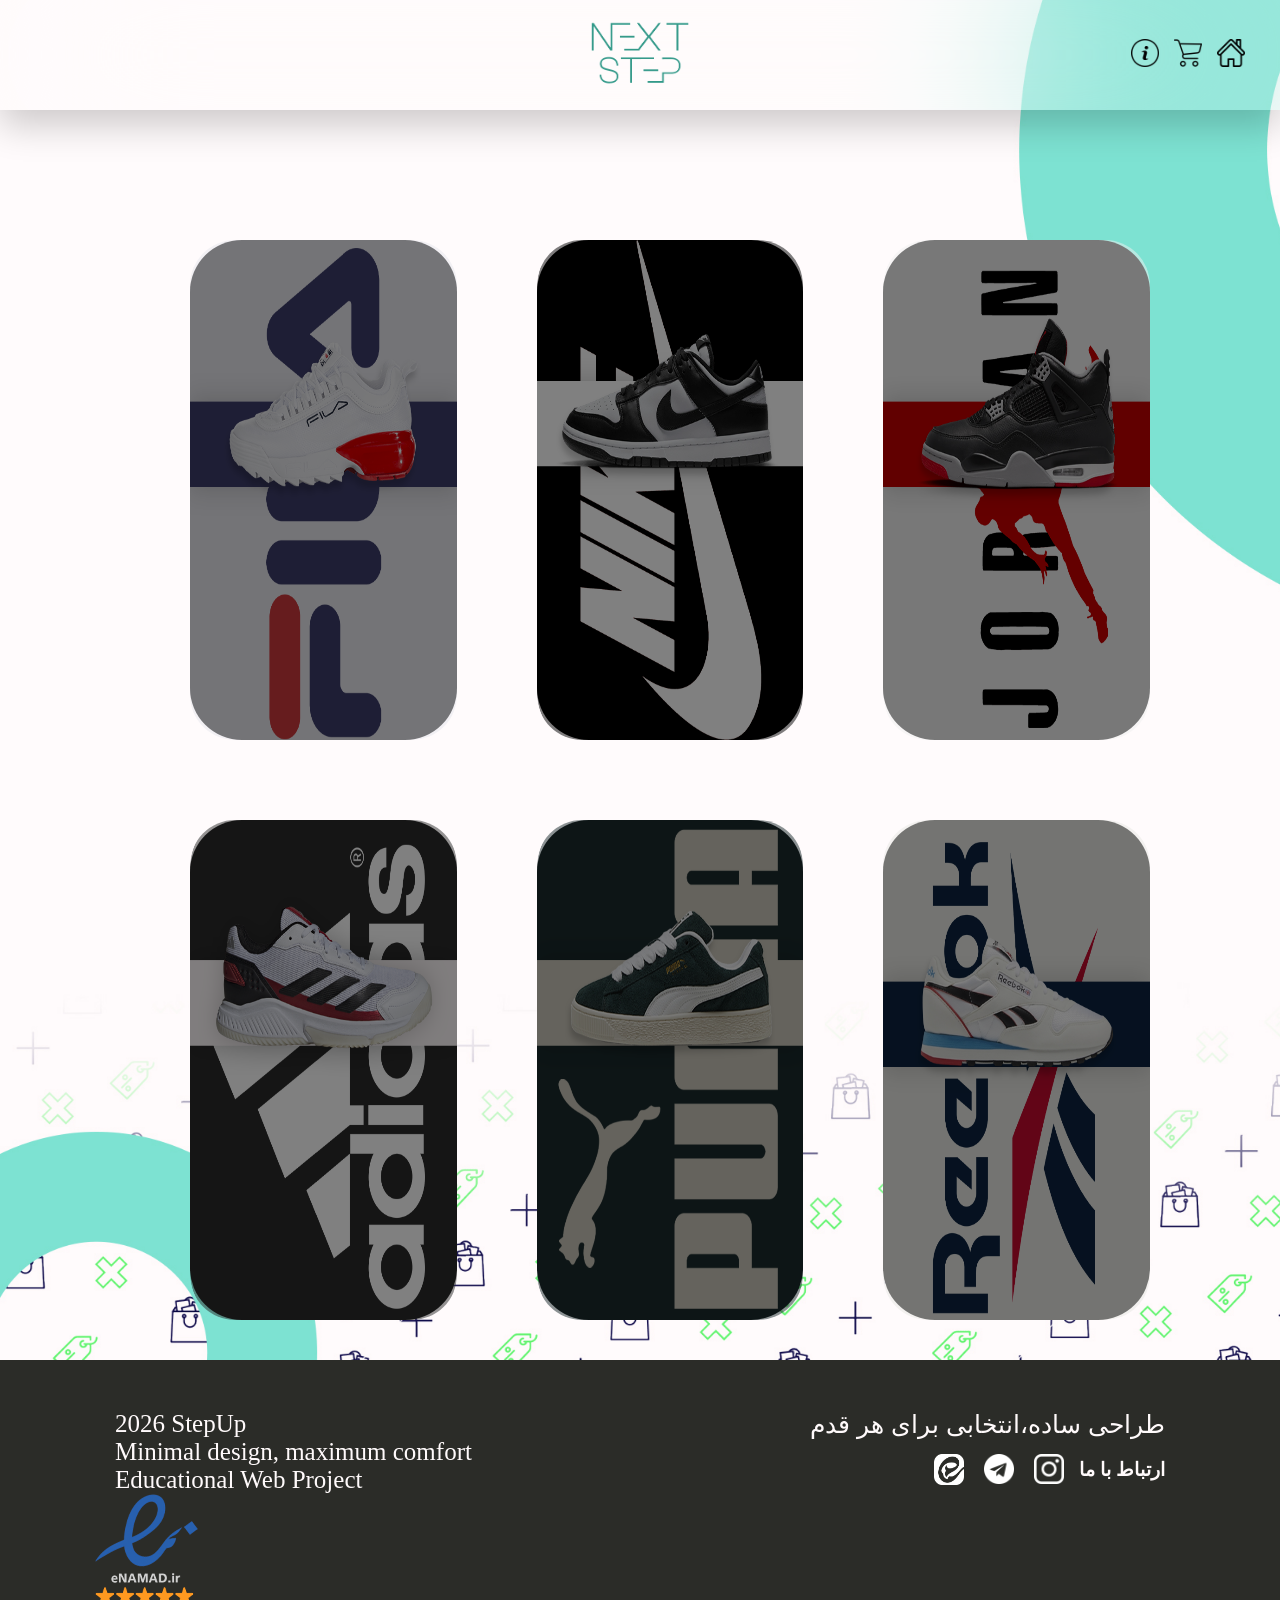
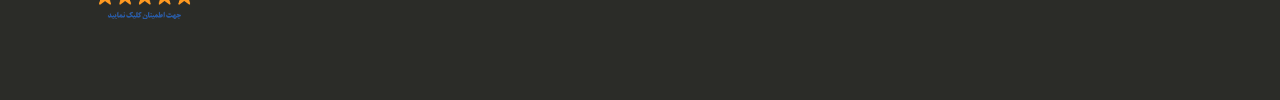
<file: index.html>
<!DOCTYPE html>
<html lang="en">

<head>
    <meta charset="UTF-8">
    <meta name="viewport" content="width=device-width, initial-scale=1.0">
    <link rel="stylesheet" href="Assets/page1.css">
    <title>page1</title>
</head>

<body>

    <div class="main">
        <div class="header">
            <div class="cantainer">
                <div class="logo"><img src="Img/logo.png" alt="logo"></div>
                <div class="right-icons">
                    <a href="page3.html"><img src="Img/info.png" alt=""></a>
                   <a href="page2.html"><img src="Img/shopping-cart.png" alt=""></a> 
                   <a href="index.html"> <img src="Img/home.png" alt=""></a>
                </div>
            </div>
        </div>
        <br><br><br><br><br>
        <div class="most-sales">
            <div class="cantainer">
                <div class="most-sales-item">
                    <div class="new-post-card">
                        <div class="new-post-pic">
                            <a href="page2 - jordan.html">
                                <img src="Img/Group 5.png" alt="">
                            </a>
                        </div>
                    </div>
                </div>
            </div>
        </div>
        <div class="most-sales">
            <div class="cantainer">
                <div class="most-sales-item">
                    <div class="new-post-card">
                        <div class="new-post-pic">
                            <a href="page2-nike.html">
                                <img src="Img/nike.png" alt="">
                            </a>
                        </div>
                    </div>
                </div>
            </div>
        </div>
        <div class="most-sales">
            <div class="cantainer">
                <div class="most-sales-item">
                    <div class="new-post-card">
                        <div class="new-post-pic">
                            <a href="page2 - fila.html">
                                <img src="Img/fila.png" alt="">
                            </a>
                        </div>
                    </div>
                </div>
            </div>
        </div>
        <div class="most-sales">
            <div class="cantainer">
                <div class="most-sales-item">
                    <div class="new-post-card">
                        <div class="new-post-pic">
                            <a href="page2 - reebook.html">
                                <img src="Img/reebok.png" alt="">
                            </a>
                        </div>
                    </div>
                </div>
            </div>
        </div>
        <div class="most-sales">
            <div class="cantainer">
                <div class="most-sales-item">
                    <div class="new-post-card">
                        <div class="new-post-pic">
                            <a href="page2 - puma.html">
                                <img src="Img/puma.png" alt="">
                            </a>
                        </div>
                    </div>
                </div>
            </div>
        </div>
        <div class="most-sales">
            <div class="cantainer">
                <div class="most-sales-item">
                    <div class="new-post-card">
                        <div class="new-post-pic">
                            <a href="page2 - addidas.html">
                                <img src="Img/adidas.png" alt="">
                            </a>
                        </div>
                    </div>
                </div>
            </div>
        </div>

        <div class="clearfix"></div>

        <div class="footer">
            <div class="cantainer">
                <div class="right">
                    <p class="right-p">
                        طراحی ساده،انتخابی برای هر قدم
                    </p>
                    <h3>ارتباط با ما</h3>
                    <a href="#">
                        <img src="Img/instagram.png" alt="">
                        <img src="Img/telegram.png" alt="">
                        <img src="Img/eitaa-icon-white.png" alt="">
                    </a>
                </div>
                <div class="left">
                    <p>
                        2026 StepUp<br>
                        Minimal design, maximum comfort<br>
                        Educational Web Project<br>
                    </p>
                    <img src="Img/e-namad.png" alt="e-namad">
                </div>
            </div>
        </div>
        <div class="clearfix"></div>

</body>

</html>
</file>
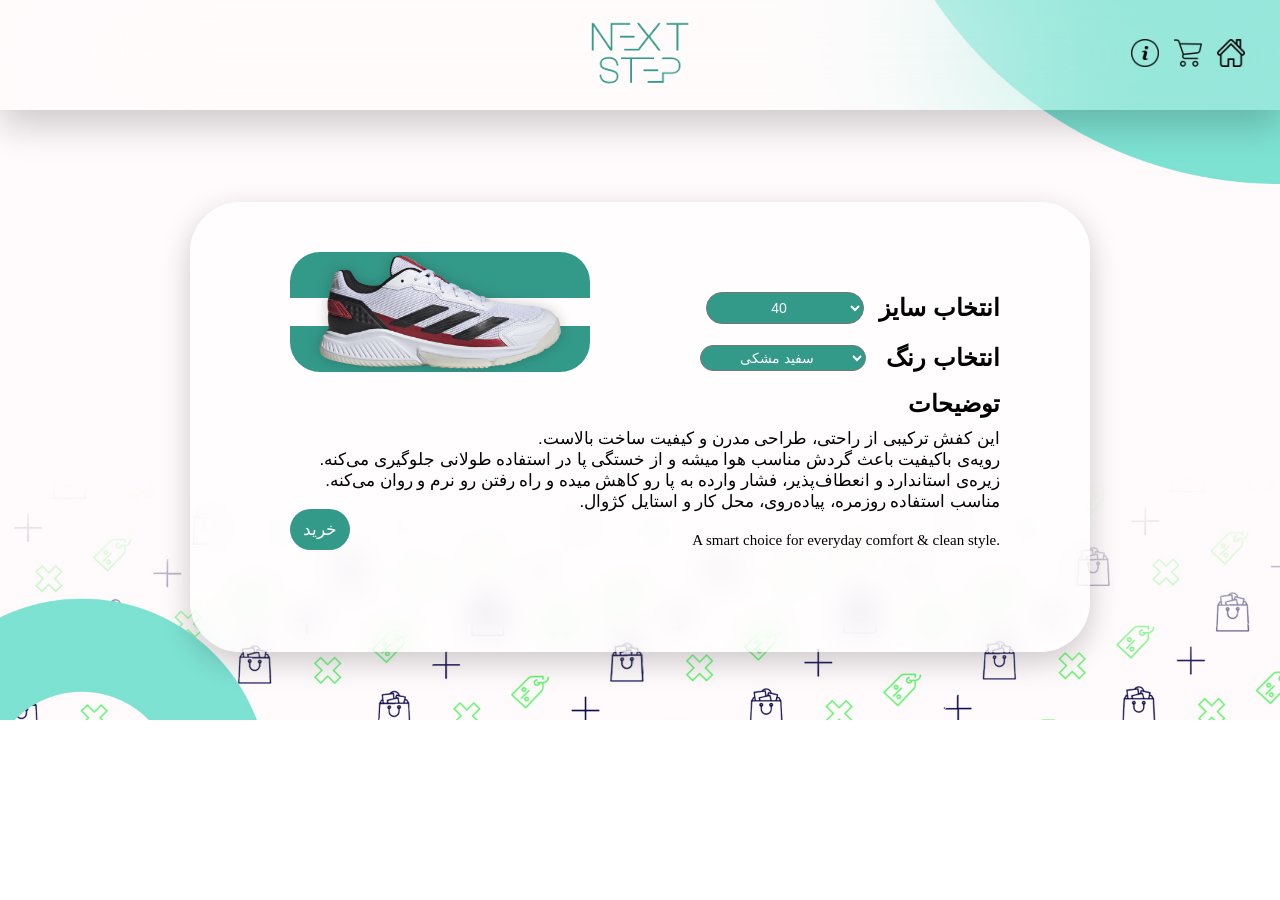
<file: page2 - addidas.html>
<!DOCTYPE html>
<html lang="en">

    <meta charset="UTF-8">
    <meta name="viewport" content="width=device-width, initial-scale=1.0">
    <link rel="stylesheet" href="Assets/page2.css">
    <title>page2</title>
</head>

<body>
    <div class="main">
        <div class="header">
            <div class="cantainer">
                <div class="logo"><img src="Img/logo.png" alt="logo"></div>
                <div class="right-icons">
                    <a href="page3.html"><img src="Img/info.png" alt=""></a>
                   <a href="page2.html"><img src="Img/shopping-cart.png" alt=""></a> 
                   <a href="index.html"> <img src="Img/home.png" alt=""></a>
                </div>
            </div>
        </div>
        <br><br><br><br>
        <div class="content">
            <div class="cantainer">
                <div class="sel">
                    <h2> انتخاب سایز</h2>
                    <select>
                        <option selected>40</option>
                        <option>41</option>
                        <option>42</option>
                        <option>43</option>
                    </select>
                </div>
                <div class="sel-one">
                    <h2> انتخاب رنگ</h2>
                    <select>
                        <option selected>سفید مشکی</option>
                        <option>سفید قرمز</option>
                        <option>سفید آبی</option>
                        <option>سفید کرم</option>
                    </select>
                </div>
                <br>
                <h2>توضیحات</h2>
                <p class="text-info">
                    این کفش ترکیبی از راحتی، طراحی مدرن و کیفیت ساخت بالاست.<br>
                    رویه‌ی باکیفیت باعث گردش مناسب هوا میشه و از خستگی پا در استفاده طولانی جلوگیری می‌کنه. زیره‌ی
                    استاندارد و انعطاف‌پذیر، فشار وارده به پا رو کاهش میده و راه رفتن رو نرم و روان می‌کنه.
                    مناسب استفاده روزمره، پیاده‌روی، محل کار و استایل کژوال.
                </p>
                <span>A smart choice for everyday comfort & clean style.</span>
                <div class="btnsabt">
                    <p class="btn-text"> خرید</p>
                </div>
            </div>
            <div class="pic">
                <img src="Img/adidas-s.png" alt="sport">
            </div>
        </div>
    </div>
</body>

</html>
</file>
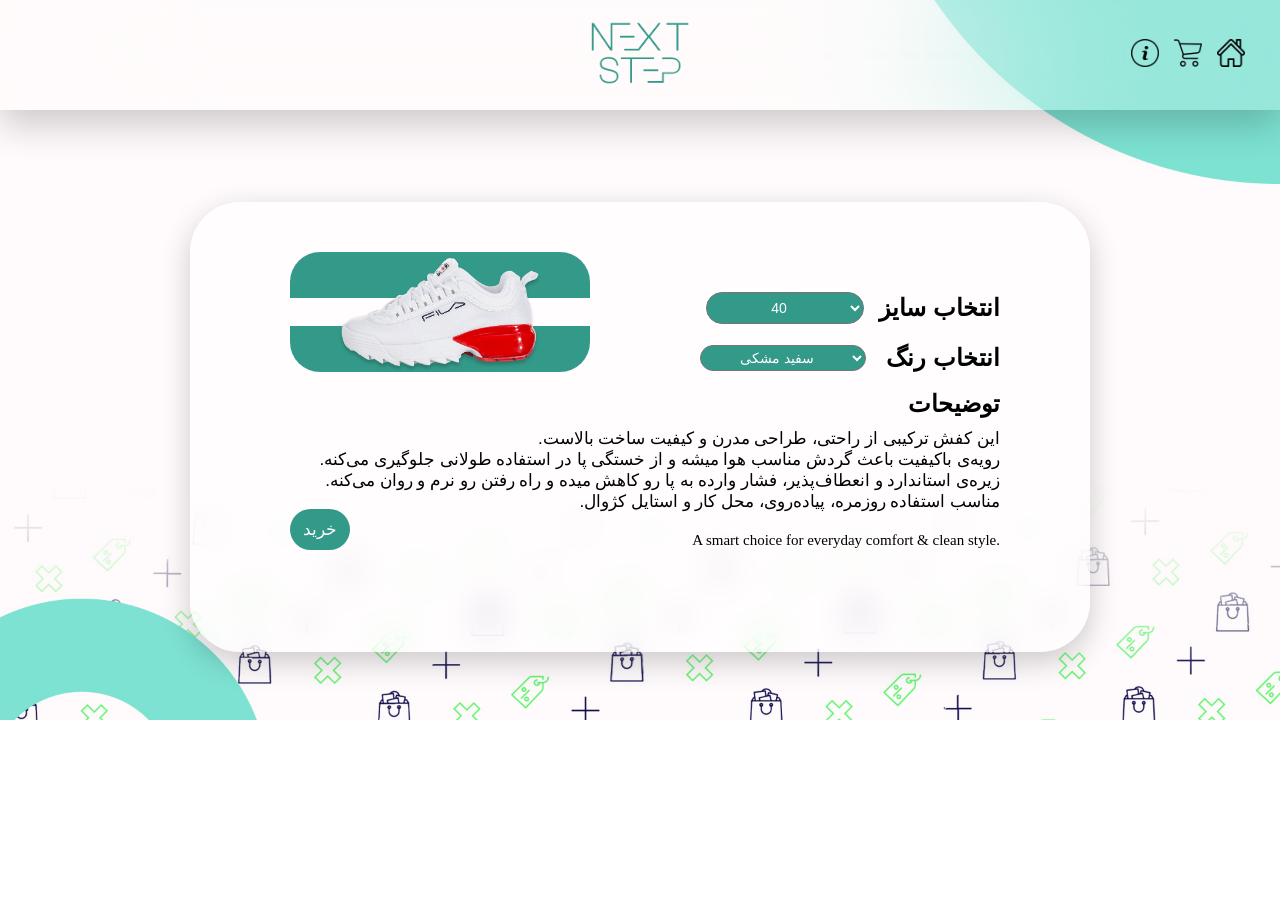
<file: page2 - fila.html>
<!DOCTYPE html>
<html lang="en">

    <meta charset="UTF-8">
    <meta name="viewport" content="width=device-width, initial-scale=1.0">
    <link rel="stylesheet" href="Assets/page2.css">
    <title>page2</title>
</head>

<body>
    <div class="main">
        <div class="header">
            <div class="cantainer">
                <div class="logo"><img src="Img/logo.png" alt="logo"></div>
                <div class="right-icons">
                    <a href="page3.html"><img src="Img/info.png" alt=""></a>
                   <a href="page2.html"><img src="Img/shopping-cart.png" alt=""></a> 
                   <a href="index.html"> <img src="Img/home.png" alt=""></a>
                </div>
            </div>
        </div>
        <br><br><br><br>
        <div class="content">
            <div class="cantainer">
                <div class="sel">
                    <h2> انتخاب سایز</h2>
                    <select>
                        <option selected>40</option>
                        <option>41</option>
                        <option>42</option>
                        <option>43</option>
                    </select>
                </div>
                <div class="sel-one">
                    <h2> انتخاب رنگ</h2>
                    <select>
                        <option selected>سفید مشکی</option>
                        <option>سفید قرمز</option>
                        <option>سفید آبی</option>
                        <option>سفید کرم</option>
                    </select>
                </div>
                <br>
                <h2>توضیحات</h2>
                <p class="text-info">
                    این کفش ترکیبی از راحتی، طراحی مدرن و کیفیت ساخت بالاست.<br>
                    رویه‌ی باکیفیت باعث گردش مناسب هوا میشه و از خستگی پا در استفاده طولانی جلوگیری می‌کنه. زیره‌ی
                    استاندارد و انعطاف‌پذیر، فشار وارده به پا رو کاهش میده و راه رفتن رو نرم و روان می‌کنه.
                    مناسب استفاده روزمره، پیاده‌روی، محل کار و استایل کژوال.
                </p>
                <span>A smart choice for everyday comfort & clean style.</span>
                <div class="btnsabt">
                    <p class="btn-text"> خرید</p>
                </div>
            </div>
            <div class="pic">
                <img src="Img/fila-s.png" alt="sport">
            </div>
        </div>
    </div>
</body>

</html>
</file>
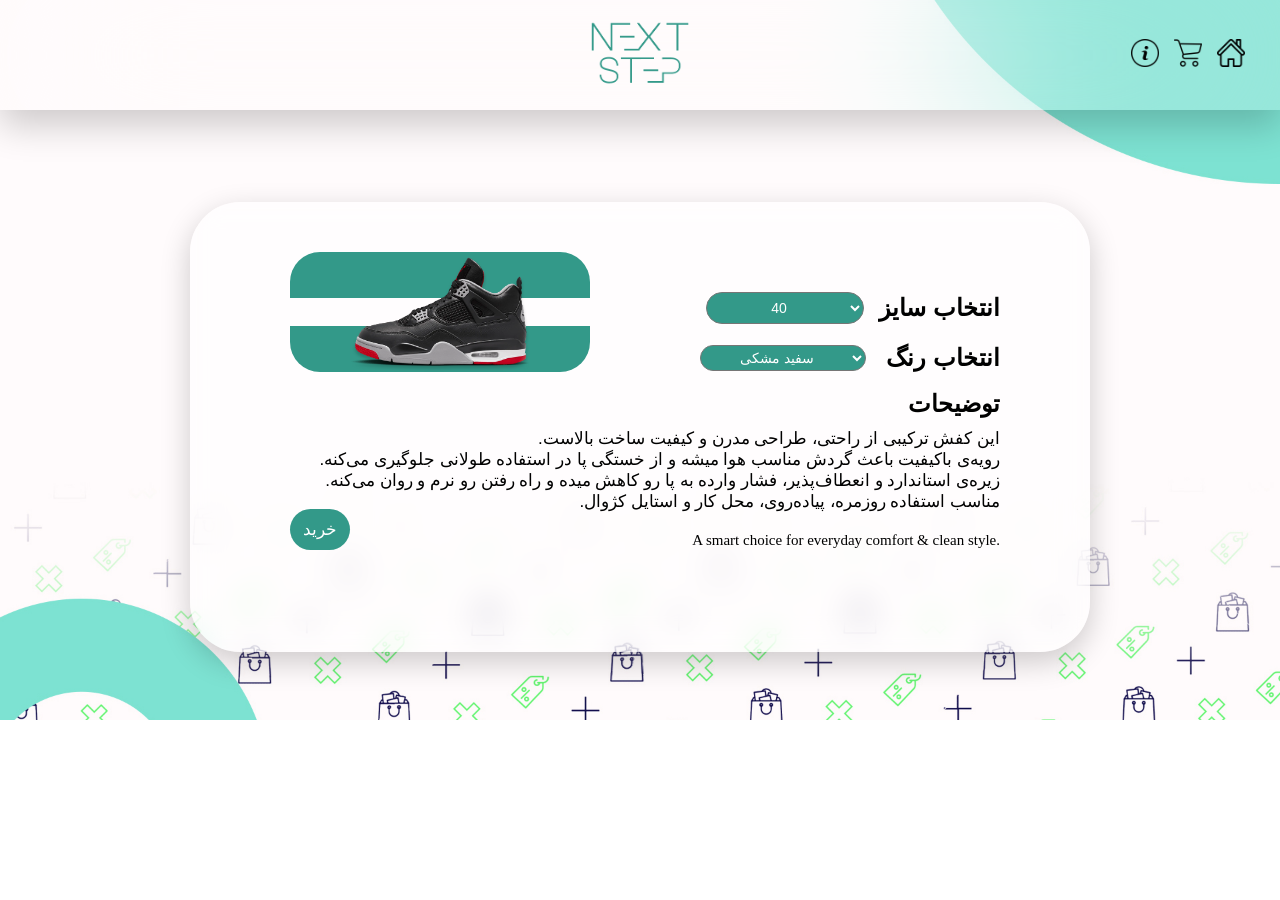
<file: page2 - jordan.html>
<!DOCTYPE html>
<html lang="en">

    <meta charset="UTF-8">
    <meta name="viewport" content="width=device-width, initial-scale=1.0">
    <link rel="stylesheet" href="Assets/page2.css">
    <title>page2</title>
</head>

<body>
    <div class="main">
        <div class="header">
            <div class="cantainer">
                <div class="logo"><img src="Img/logo.png" alt="logo"></div>
                <div class="right-icons">
                    <a href="page3.html"><img src="Img/info.png" alt=""></a>
                   <a href="page2.html"><img src="Img/shopping-cart.png" alt=""></a> 
                   <a href="index.html"> <img src="Img/home.png" alt=""></a>
                </div>
            </div>
        </div>
        <br><br><br><br>
        <div class="content">
            <div class="cantainer">
                <div class="sel">
                    <h2> انتخاب سایز</h2>
                    <select>
                        <option selected>40</option>
                        <option>41</option>
                        <option>42</option>
                        <option>43</option>
                    </select>
                </div>
                <div class="sel-one">
                    <h2> انتخاب رنگ</h2>
                    <select>
                        <option selected>سفید مشکی</option>
                        <option>سفید قرمز</option>
                        <option>سفید آبی</option>
                        <option>سفید کرم</option>
                    </select>
                </div>
                <br>
                <h2>توضیحات</h2>
                <p class="text-info">
                    این کفش ترکیبی از راحتی، طراحی مدرن و کیفیت ساخت بالاست.<br>
                    رویه‌ی باکیفیت باعث گردش مناسب هوا میشه و از خستگی پا در استفاده طولانی جلوگیری می‌کنه. زیره‌ی
                    استاندارد و انعطاف‌پذیر، فشار وارده به پا رو کاهش میده و راه رفتن رو نرم و روان می‌کنه.
                    مناسب استفاده روزمره، پیاده‌روی، محل کار و استایل کژوال.
                </p>
                <span>A smart choice for everyday comfort & clean style.</span>
                <div class="btnsabt">
                    <p class="btn-text"> خرید</p>
                </div>
            </div>
            <div class="pic">
                <img src="Img/jordan-s.png" alt="sport">
            </div>
        </div>
    </div>
</body>

</html>
</file>
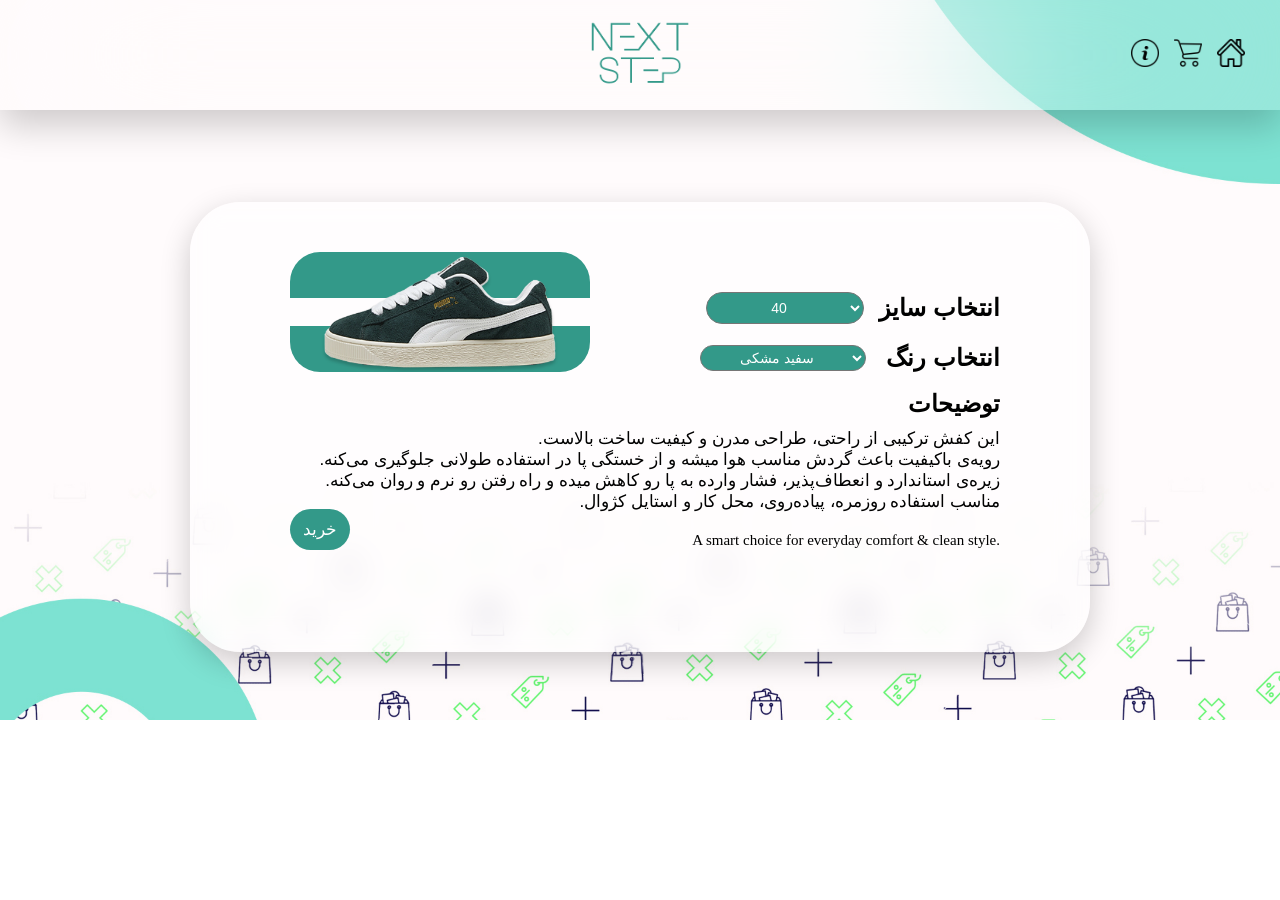
<file: page2 - puma.html>
<!DOCTYPE html>
<html lang="en">

    <meta charset="UTF-8">
    <meta name="viewport" content="width=device-width, initial-scale=1.0">
    <link rel="stylesheet" href="Assets/page2.css">
    <title>page2</title>
</head>

<body>
    <div class="main">
        <div class="header">
            <div class="cantainer">
                <div class="logo"><img src="Img/logo.png" alt="logo"></div>
                <div class="right-icons">
                    <a href="page3.html"><img src="Img/info.png" alt=""></a>
                   <a href="page2.html"><img src="Img/shopping-cart.png" alt=""></a> 
                   <a href="index.html"> <img src="Img/home.png" alt=""></a>
                </div>
            </div>
        </div>
        <br><br><br><br>
        <div class="content">
            <div class="cantainer">
                <div class="sel">
                    <h2> انتخاب سایز</h2>
                    <select>
                        <option selected>40</option>
                        <option>41</option>
                        <option>42</option>
                        <option>43</option>
                    </select>
                </div>
                <div class="sel-one">
                    <h2> انتخاب رنگ</h2>
                    <select>
                        <option selected>سفید مشکی</option>
                        <option>سفید قرمز</option>
                        <option>سفید آبی</option>
                        <option>سفید کرم</option>
                    </select>
                </div>
                <br>
                <h2>توضیحات</h2>
                <p class="text-info">
                    این کفش ترکیبی از راحتی، طراحی مدرن و کیفیت ساخت بالاست.<br>
                    رویه‌ی باکیفیت باعث گردش مناسب هوا میشه و از خستگی پا در استفاده طولانی جلوگیری می‌کنه. زیره‌ی
                    استاندارد و انعطاف‌پذیر، فشار وارده به پا رو کاهش میده و راه رفتن رو نرم و روان می‌کنه.
                    مناسب استفاده روزمره، پیاده‌روی، محل کار و استایل کژوال.
                </p>
                <span>A smart choice for everyday comfort & clean style.</span>
                <div class="btnsabt">
                    <p class="btn-text"> خرید</p>
                </div>
            </div>
            <div class="pic">
                <img src="Img/puma-s.png" alt="sport">
            </div>
        </div>
    </div>
</body>

</html>
</file>
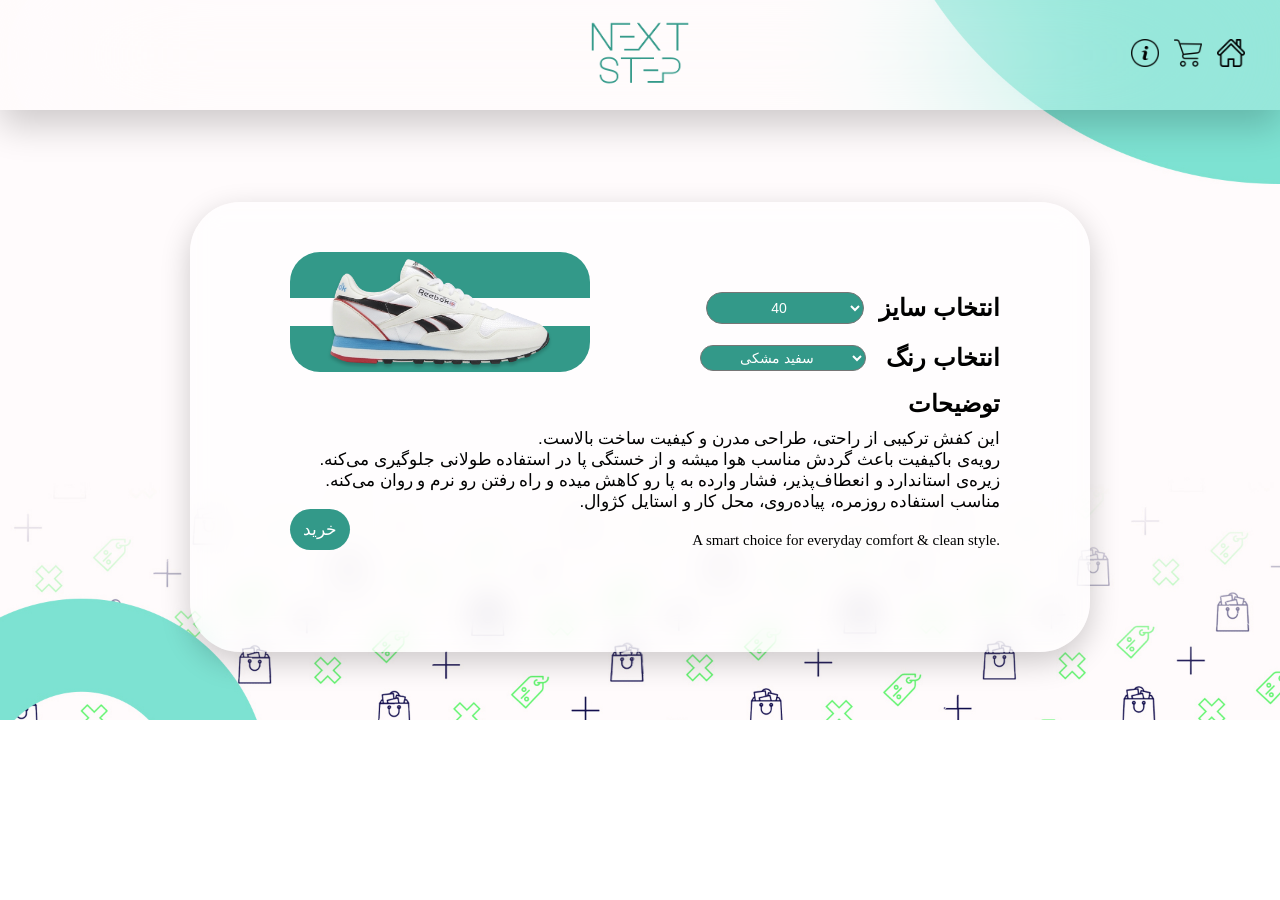
<file: page2 - reebook.html>
<!DOCTYPE html>
<html lang="en">

    <meta charset="UTF-8">
    <meta name="viewport" content="width=device-width, initial-scale=1.0">
    <link rel="stylesheet" href="Assets/page2.css">
    <title>page2</title>
</head>

<body>
    <div class="main">
        <div class="header">
            <div class="cantainer">
                <div class="logo"><img src="Img/logo.png" alt="logo"></div>
                <div class="right-icons">
                    <a href="page3.html"><img src="Img/info.png" alt=""></a>
                   <a href="page2.html"><img src="Img/shopping-cart.png" alt=""></a> 
                   <a href="index.html"> <img src="Img/home.png" alt=""></a>
                </div>
            </div>
        </div>
        <br><br><br><br>
        <div class="content">
            <div class="cantainer">
                <div class="sel">
                    <h2> انتخاب سایز</h2>
                    <select>
                        <option selected>40</option>
                        <option>41</option>
                        <option>42</option>
                        <option>43</option>
                    </select>
                </div>
                <div class="sel-one">
                    <h2> انتخاب رنگ</h2>
                    <select>
                        <option selected>سفید مشکی</option>
                        <option>سفید قرمز</option>
                        <option>سفید آبی</option>
                        <option>سفید کرم</option>
                    </select>
                </div>
                <br>
                <h2>توضیحات</h2>
                <p class="text-info">
                    این کفش ترکیبی از راحتی، طراحی مدرن و کیفیت ساخت بالاست.<br>
                    رویه‌ی باکیفیت باعث گردش مناسب هوا میشه و از خستگی پا در استفاده طولانی جلوگیری می‌کنه. زیره‌ی
                    استاندارد و انعطاف‌پذیر، فشار وارده به پا رو کاهش میده و راه رفتن رو نرم و روان می‌کنه.
                    مناسب استفاده روزمره، پیاده‌روی، محل کار و استایل کژوال.
                </p>
                <span>A smart choice for everyday comfort & clean style.</span>
                <div class="btnsabt">
                    <p class="btn-text"> خرید</p>
                </div>
            </div>
            <div class="pic">
                <img src="Img/reebook-s.png" alt="sport">
            </div>
        </div>
    </div>
</body>

</html>
</file>
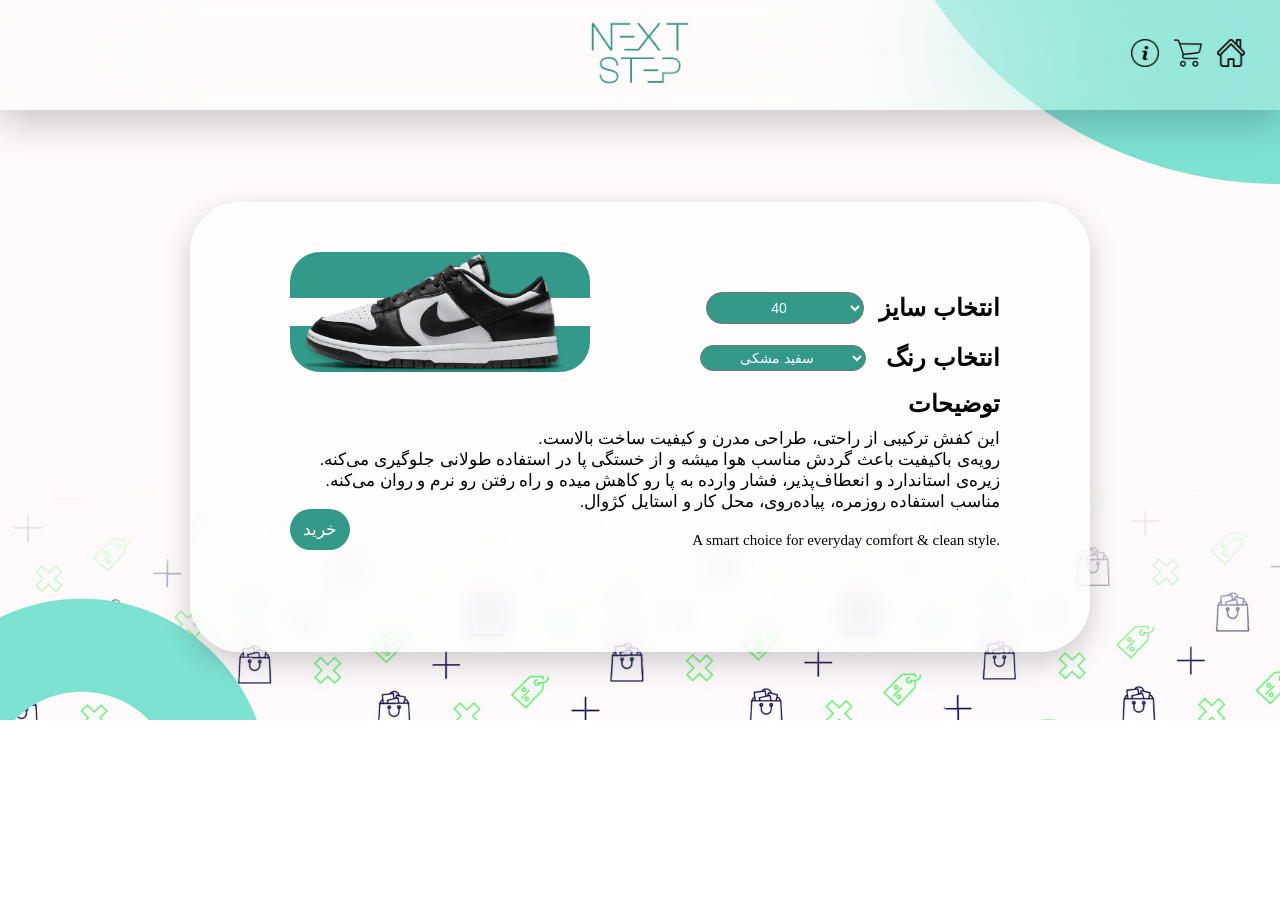
<file: page2-nike.html>
<!DOCTYPE html>
<html lang="en">

    <meta charset="UTF-8">
    <meta name="viewport" content="width=device-width, initial-scale=1.0">
        <link rel="stylesheet" href="Assets/page2.css">
    <title>page2</title>
</head>

<body>
    <div class="main">
        <div class="header">
            <div class="cantainer">
                <div class="logo"><img src="Img/logo.png" alt="logo"></div>
                <div class="right-icons">
                    <a href="page3.html"><img src="Img/info.png" alt=""></a>
                   <a href="page2.html"><img src="Img/shopping-cart.png" alt=""></a> 
                   <a href="index.html"> <img src="Img/home.png" alt=""></a>
                </div>
            </div>
        </div>
        <br><br><br><br>
        <div class="content">
            <div class="cantainer">
                <div class="sel">
                    <h2> انتخاب سایز</h2>
                    <select>
                        <option selected>40</option>
                        <option>41</option>
                        <option>42</option>
                        <option>43</option>
                    </select>
                </div>
                <div class="sel-one">
                    <h2> انتخاب رنگ</h2>
                    <select>
                        <option selected>سفید مشکی</option>
                        <option>سفید قرمز</option>
                        <option>سفید آبی</option>
                        <option>سفید کرم</option>
                    </select>
                </div>
                <br>
                <h2>توضیحات</h2>
                <p class="text-info">
                    این کفش ترکیبی از راحتی، طراحی مدرن و کیفیت ساخت بالاست.<br>
                    رویه‌ی باکیفیت باعث گردش مناسب هوا میشه و از خستگی پا در استفاده طولانی جلوگیری می‌کنه. زیره‌ی
                    استاندارد و انعطاف‌پذیر، فشار وارده به پا رو کاهش میده و راه رفتن رو نرم و روان می‌کنه.
                    مناسب استفاده روزمره، پیاده‌روی، محل کار و استایل کژوال.
                </p>
                <span>A smart choice for everyday comfort & clean style.</span>
                <div class="btnsabt">
                    <p class="btn-text"> خرید</p>
                </div>
            </div>
            <div class="pic">
                <img src="Img/nike-s.png" alt="sport">
            </div>
        </div>
    </div>
</body>

</html>
</file>
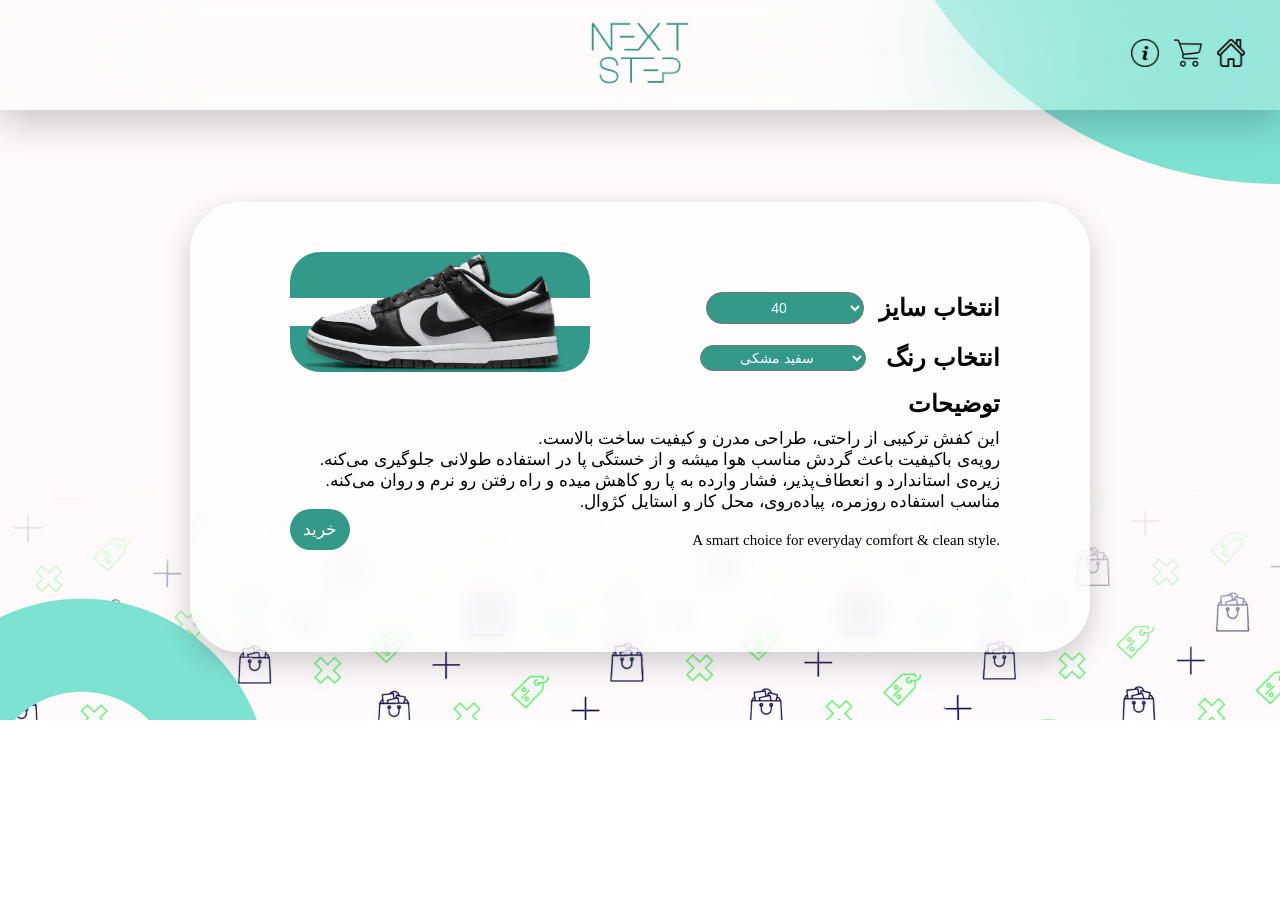
<file: page2.html>
<!DOCTYPE html>
<html lang="en">

    <meta charset="UTF-8">
    <meta name="viewport" content="width=device-width, initial-scale=1.0">
    <link rel="stylesheet" href="Assets/page2.css">
    <title>page2</title>
</head>

<body>
    <div class="main">
        <div class="header">
            <div class="cantainer">
                <div class="logo"><img src="Img/logo.png" alt="logo"></div>
                <div class="right-icons">
                    <a href="page3.html"><img src="Img/info.png" alt=""></a>
                   <a href="page2.html"><img src="Img/shopping-cart.png" alt=""></a> 
                   <a href="index.html"> <img src="Img/home.png" alt=""></a>
                </div>
            </div>
        </div>
        <br><br><br><br>
        <div class="content">
            <div class="cantainer">
                <div class="sel">
                    <h2> انتخاب سایز</h2>
                    <select>
                        <option selected>40</option>
                        <option>41</option>
                        <option>42</option>
                        <option>43</option>
                    </select>
                </div>
                <div class="sel-one">
                    <h2> انتخاب رنگ</h2>
                    <select>
                        <option selected>سفید مشکی</option>
                        <option>سفید قرمز</option>
                        <option>سفید آبی</option>
                        <option>سفید کرم</option>
                    </select>
                </div>
                <br>
                <h2>توضیحات</h2>
                <p>
                    این کفش ترکیبی از راحتی، طراحی مدرن و کیفیت ساخت بالاست.<br>
                    رویه‌ی باکیفیت باعث گردش مناسب هوا میشه و از خستگی پا در استفاده طولانی جلوگیری می‌کنه. زیره‌ی
                    استاندارد و انعطاف‌پذیر، فشار وارده به پا رو کاهش میده و راه رفتن رو نرم و روان می‌کنه.
                    مناسب استفاده روزمره، پیاده‌روی، محل کار و استایل کژوال.
                </p>
                <span>A smart choice for everyday comfort & clean style.</span>
                <div class="btnsabt">
                    <p class="btn-text"> خرید</p>
                </div>
            </div>
            <div class="pic">
                <img src="Img/nike-s.png" alt="sport">
            </div>
        </div>
    </div>
</body>

</html>
</file>
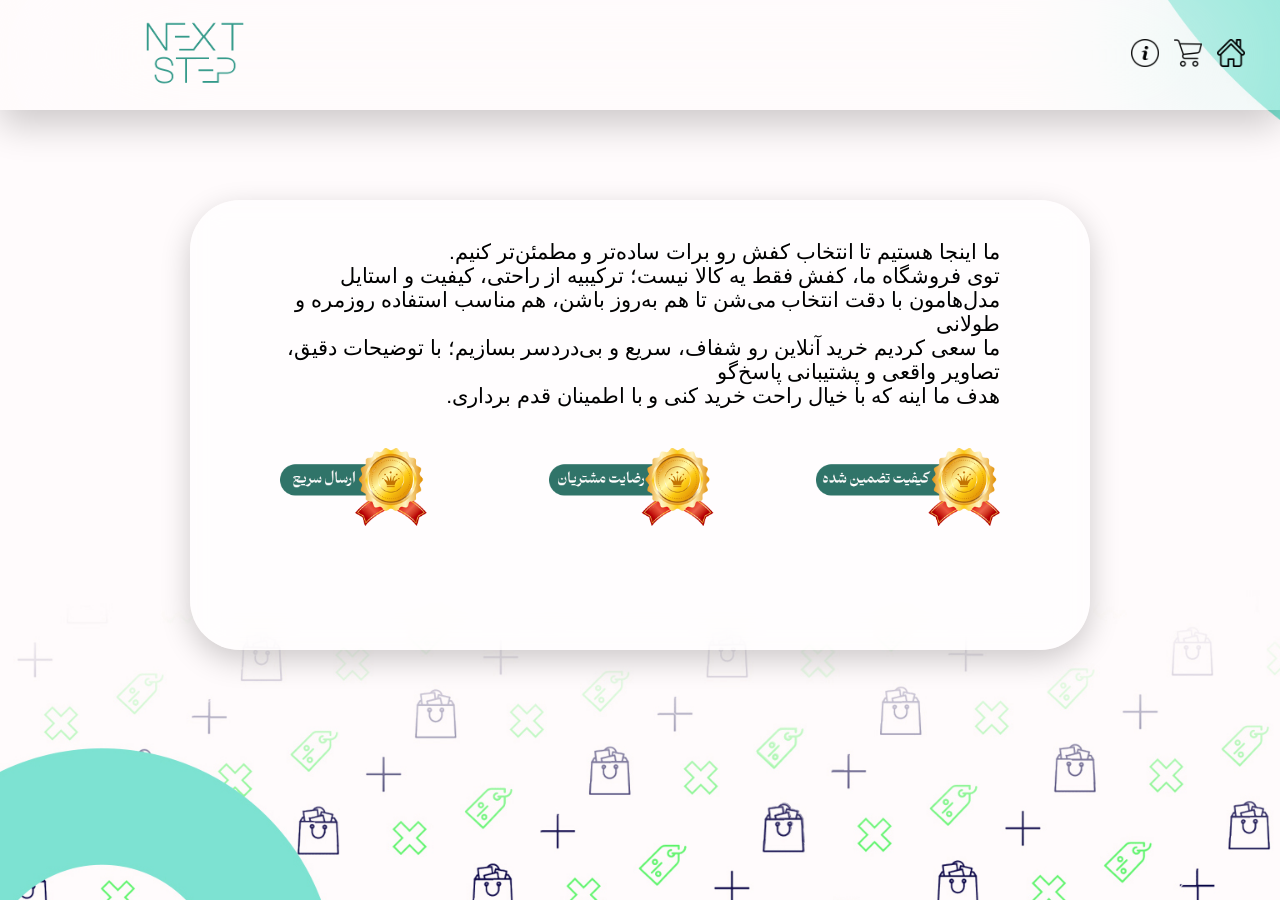
<file: page3.html>
<!DOCTYPE html>
<html lang="en">

<head>
    <meta charset="UTF-8">
    <meta name="viewport" content="width=device-width, initial-scale=1.0">
    <link rel="stylesheet" href="Assets/page3.css">
    <title>page2</title>
</head>

<body>
    <div class="main">
        <div class="header">
            <div class="cantainer">
                <div class="logo"><img src="Img/logo.png" alt="logo"></div>
                <div class="right-icons">
                    <a href="page3.html"><img src="Img/info.png" alt=""></a>
                   <a href="page2.html"><img src="Img/shopping-cart.png" alt=""></a> 
                   <a href="index.html"> <img src="Img/home.png" alt=""></a>
                </div>
            </div>
        </div>
        <div class="content">
            <div class="cantainer">
            <p>
                ما اینجا هستیم تا انتخاب کفش رو برات ساده‌تر و مطمئن‌تر کنیم. <br>
                توی فروشگاه ما، کفش فقط یه کالا نیست؛ ترکیبیه از راحتی، کیفیت و استایل<br>
                مدل‌هامون با دقت انتخاب می‌شن تا هم به‌روز باشن، هم مناسب استفاده روزمره و طولانی<br>
                 ما سعی کردیم خرید آنلاین رو شفاف، سریع و بی‌دردسر بسازیم؛ با توضیحات دقیق،<br>
                  تصاویر واقعی و پشتیبانی پاسخ‌گو<br>
                هدف ما اینه که با خیال راحت خرید کنی و با اطمینان قدم برداری.
            </p>
            <div class="pic">
                <img src="Img/medal.png" alt="medal">
            </div>
        </div>
        </div>
    </div>
</body>

</html>
</file>
<file: Assets/page1.css>
*{
    margin: 0;
    padding: 0;
}

.cantainer{
    padding: 0 90px; 
}

.clearfix{
    clear: both;
}

body{
    background-image: url(../Img/bg001.jpg);
    background-size: cover;
    /* background-position: center;     */
    background-repeat: no-repeat;
    /* background-attachment: scroll; */
}

.header{
    position: relative;
    width: 100%;
    height: 110px;
    background-color: rgba(255,255,255,0.2);
    box-shadow: 0 15px 35px rgba(0, 0, 0,0.2);
    backdrop-filter: blur(90px);
    display: flex;
    justify-content: center;    
    align-items: center;
}

.logo img{
    width: 210px;
    height: auto;
}

.right-icons{
    position: absolute;
    right: 35px;
    top: 50%;
    transform: translateY(-50%);
    display: flex;
    gap: 15px;
}
.right-icons img{
    width: 28px;
    height: 28px;
    cursor: pointer;
}


.most-sales{
    width: 100%;
    height: 800px;
    /* padding: 30px 0; */
    display: inline;
}

.most-sales-item{
    float: right;
    width: calc(100% / 3 - 100px); 
    /* height: 500px; */
    padding: 40px;
}

.new-post-card{
    width: 100%;
    height: 500px;
    border-radius: 52px;
    background: #000;
}

.new-post-pic{
    width: 100%;
    height: 250px;
}

.new-post-pic img{
    width: 100%;
    height: 200%;
    background: transparent;
    opacity: 0.50;
    transition: all ease 1s;
    border-radius: 45px;
}

.new-post-pic img:hover{
    opacity: 1;
}

.footer{
    width: 100%;
    height: 300px;
    background-color: #2b2c28;
    padding: 20px 0; 
}

.footer .right{
    width: 50%;
    float: right;
    height: auto;
}

.footer .left{
    float: left;
    width: 50%;
    height: auto;
}

.footer .left p{
    color: #fffafb;
    font-size: 25px;
    margin-top: 30px;
    padding: 0 25px;
}

.footer img{
    padding: 0 5px;
}

.right-p{
    color: #fffafb;
    font-size: 25px;
    direction: rtl;
    margin-top: 30px;
    padding: 0 25px;
    font-family: Tahoma, Arial, sans-serif;
}
.footer .right h3{
    float: right ;
    color: #fffafb;
    padding-right: 25px;
    direction: rtl;
    margin-top: 20px;
    display: inline-block;
    font-family: Tahoma, Arial, sans-serif;
}
.right img{
    width: 30px;
    margin-top: 15px;
    float: right;
    margin-right: 10px;
}


/* Responsive Design */
html, body { width:100%; overflow-x:hidden; }
img { max-width:100%; }

@media (max-width:1200px){
 .cantainer{padding:0 50px;}
 .most-sales-item{width:calc(100% / 3 - 100px);padding:30px;}
 .new-post-card{height:430px;}
}
@media (max-width:992px){
 .cantainer{padding:0 30px;}
 .header{height:90px;}
 .logo img{width:170px;}
 .right-icons{right:25px;gap:12px;}
 .right-icons img{width:25px;height:25px;}
 .most-sales{height:auto;}
 .most-sales-item{width:calc(50% - 60px);padding:30px;}
 .new-post-card{height:400px;border-radius:40px;}
 .new-post-pic{height:220px;}
 .new-post-pic img{height:auto;min-height:220px;object-fit:cover;}
 .footer{height:auto;min-height:300px;}
 .footer .right,.footer .left{width:50%;}
 .footer .left p,.right-p{font-size:21px;}
}
@media (max-width:768px){
 .cantainer{padding:0 20px;}
 .header{height:80px;}
 .logo img{width:145px;}
 .right-icons{right:20px;gap:10px;}
 .right-icons img{width:23px;height:23px;}
 .most-sales-item{float:none;width:calc(100% - 40px);margin:0 auto;padding:20px;}
 .new-post-card{height:auto;min-height:350px;border-radius:35px;}
 .new-post-pic{height:auto;}
 .new-post-pic img{width:100%;height:auto;min-height:0;display:block;object-fit:contain;border-radius:30px;}
 .footer{padding:30px 0;}
 .footer .right,.footer .left{float:none;width:100%;text-align:center;}
 .footer .right-p,.footer .left p{font-size:19px;padding:0 10px;}
 .footer .right h3{float:none;padding-right:0;display:block;}
 .right img{float:none;margin:15px 5px 0;}
 .footer .left img{max-width:130px;height:auto;}
}
@media (max-width:480px){
 .cantainer{padding:0 12px;}
 .header{height:70px;}
 .logo img{width:120px;}
 .right-icons{right:12px;gap:7px;}
 .right-icons img{width:20px;height:20px;}
 .most-sales-item{width:calc(100% - 24px);padding:12px;}
 .new-post-card{min-height:280px;border-radius:25px;}
 .new-post-pic img{border-radius:22px;}
 .footer .right-p,.footer .left p{font-size:16px;}
 .footer{min-height:260px;}
}
</file>
<file: Assets/page2.css>
*{
    margin: 0;
    padding: 0;
    box-sizing: border-box;
}

.cantainer{
    padding: 0 90px; 
}

body{
    background-image: url(../Img/bg.jpg);
    background-size: cover;
    /* background-position: center;     */
    background-repeat: no-repeat;
    background-attachment: scroll;
}

.header{
    position: relative;
    width: 100%;
    height: 110px;
    background-color: rgba(255,255,255,0.2);
    box-shadow: 0 15px 35px rgba(0, 0, 0,0.2);
    backdrop-filter: blur(90px);
    display: flex;
    justify-content: center;    
    align-items: center;
}

.logo img{
    width: 210px;
    height: auto;
}

.right-icons{
    position: absolute;
    right: 35px;
    top: 50%;
    transform: translateY(-50%);
    display: flex;
    gap: 15px;
}
.right-icons img{
    width: 28px;
    height: 28px;
    cursor: pointer;
}

.content{
    position: relative;
    width: 900px;
    height: 450px;
    background-color: rgba(255,255,255,0.5);
    backdrop-filter: blur(15px);
    box-shadow: 0 10px 30px rgba(0, 0, 0,0.2);
    border-radius: 50px;
    margin: 0 auto;  
    margin-top: 20px;  
}

.sel{
    padding-top: 90px;
    display: flex;
    flex-direction: row-reverse;
    align-items: center;
    gap: 10px;

}

.sel select{
    padding: 6px 60px;
    border-radius: 30px;
    font-size: 14px;
    background-color: #339989;
    color: #fff;
}

.sel-one{
    padding-top: 20px;
    display: flex;
    flex-direction: row-reverse;
    align-items: center;
    gap: 15px;
    font-size: 14px;
    font-family: Tahoma, Arial, sans-serif;
}

.sel-one select{
    padding: 3px 35px;
    border-radius: 30px;
    font-size: 14px;
    background-color: #339989;
    color: #fff;
    font-size: 14px;
    font-family: Tahoma, Arial, sans-serif;
}

h2{
    direction: rtl;
    font-size: 24px;
    font-family: Tahoma, Arial, sans-serif;
    margin-left: 5px;
}
p{
    direction: rtl;
    padding-top: 10px;
    font-size: 17px;
    font-family: Tahoma, Arial, sans-serif;
}

span{
    display: flex;
    flex-direction: row-reverse;
    align-items: center;
    padding-top: 20px;
    font-size: 15px;
    font-family: ISm;
}

.btnsabt{
    width: 60px;
    background-color: #339989;
    padding: 10px 20px;
    display: flex;
    justify-content: center;
    align-items: center;
    border-radius: 30px;
    margin-left: 10px;
    margin-top: -40px;
}

.btn-text{
    padding: 0  ;
    color: #fff;
}

.pic{
    position: absolute;
    width: 300px;
    height: 120px;
    display: flex;
    justify-content: center;
    align-items: center;
    top: 50px;
    left: 100px;
}

.pic img{
    width: 100%;
    height: 100%;
    border-radius: 30px;
}




/* ================= Responsive ================= */
@media (max-width: 1000px) {
    .cantainer { padding: 0 40px; }
    .content { width: calc(100% - 40px); max-width: 900px; }
    .pic { left: 8%; }
}

@media (max-width: 700px) {
    body { background-position: center; min-height: 100vh; }

    .header { height: 85px; }

    .cantainer { padding: 0 20px; }

    .logo img {
        width: 150px;
        max-width: 55vw;
    }

    .right-icons {
        right: 18px;
        gap: 9px;
    }

    .right-icons img {
        width: 23px;
        height: 23px;
    }

    .content {
        width: calc(100% - 30px);
        height: auto;
        min-height: 600px;
        margin-top: 10px;
        padding: 0 20px 30px;
        border-radius: 30px;
    }

    .content > .cantainer { padding: 0; }

    .sel {
        padding-top: 45px;
        justify-content: flex-start;
        gap: 8px;
    }

    .sel-one {
        padding-top: 18px;
        justify-content: flex-start;
        gap: 8px;
    }

    h2 { font-size: 19px; }

    .sel select {
        min-width: 105px;
        padding: 6px 20px;
        font-size: 13px;
    }

    .sel-one select {
        min-width: 125px;
        padding: 5px 15px;
        font-size: 13px;
    }

    .content p {
        font-size: 14px;
        line-height: 2;
        padding-top: 8px;
    }

    span {
        padding-top: 15px;
        font-size: 12px;
        line-height: 1.8;
    }

    .btnsabt {
        width: 55px;
        padding: 8px 15px;
        margin-top: 20px;
        margin-left: 0;
    }

    .btn-text { font-size: 14px; }

    .pic {
        position: relative;
        width: 80%;
        max-width: 300px;
        height: auto;
        aspect-ratio: 2.5 / 1;
        top: auto;
        left: auto;
        margin: 35px auto 0;
    }

    .pic img {
        width: 100%;
        height: 100%;
        object-fit: cover;
    }
}

@media (max-width: 400px) {
    .header { height: 75px; }

    .logo img { width: 125px; }

    .right-icons {
        right: 10px;
        gap: 6px;
    }

    .right-icons img {
        width: 20px;
        height: 20px;
    }

    .content {
        width: calc(100% - 20px);
        padding: 0 15px 25px;
        border-radius: 25px;
    }

    .sel { padding-top: 35px; }

    .sel select {
        min-width: 85px;
        padding: 5px 10px;
    }

    .sel-one select {
        min-width: 100px;
        padding: 4px 8px;
    }

    h2 { font-size: 17px; }
    .content p { font-size: 13px; }
    span { font-size: 11px; }
}

@media (min-width: 1400px) {
    .content { width: 900px; }
}
</file>
<file: Assets/page3.css>
*{
    margin: 0;
    padding: 0;
    box-sizing: border-box;
}

.cantainer{
    padding: 0 90px; 
}

body{
    background-image: url(../Img/bg.jpg);
    background-size: cover;
    /* background-position: center;     */
    background-repeat: no-repeat;
    background-attachment: scroll;
}

.header{
    position: relative;
    width: 100%;
    height: 110px;
    background-color: rgba(255,255,255,0.2);
    box-shadow: 0 15px 35px rgba(0, 0, 0,0.2);
    backdrop-filter: blur(90px);
    display: flex;
    justify-content: center;    
    align-items: center;
}

.logo img{
    width: 210px;
    height: auto;
}

.right-icons{
    position: absolute;
    right: 35px;
    top: 50%;
    transform: translateY(-50%);
    display: flex;
    gap: 15px;
}
.right-icons img{
    width: 28px;
    height: 28px;
    cursor: pointer;
}

.content{
    position: relative;
    width: 900px;
    height: 450px;
    background-color: rgba(255,255,255,0.5);
    backdrop-filter: blur(15px);
    box-shadow: 0 10px 30px rgba(0, 0, 0,0.2);
    border-radius: 50px;
    margin: 0 auto;  
    margin-top: 90px;  
}

p{
    direction: rtl;
    padding-top: 40px;
    font-size: 21px;
    font-family: Tahoma, Arial, sans-serif;
}

.pic{
    width: 100%;
    height: auto;
    margin-top: 40px;
}

img{
    width: 100%;
    height: auto;
}

/* =========================
   Responsive Design
   ========================= */

* {
    box-sizing: border-box;
}

html, body {
    width: 100%;
    min-height: 100%;
    overflow-x: hidden;
}

body {
    min-height: 100vh;
}

.cantainer {
    width: 100%;
}

/* Tablets and smaller laptops */
@media (max-width: 1000px) {
    .cantainer {
        padding: 0 40px;
    }

    .content {
        width: calc(100% - 80px);
        max-width: 900px;
        height: auto;
        min-height: 450px;
        margin-top: 60px;
        padding-bottom: 30px;
    }

    p {
        font-size: 19px;
        line-height: 2;
    }

    .pic {
        width: 85%;
        margin: 30px auto 0;
    }
}

/* Mobile */
@media (max-width: 600px) {
    .cantainer {
        padding: 0 20px;
    }

    .header {
        height: 85px;
    }

    .logo img {
        width: 145px;
    }

    .right-icons {
        right: 18px;
        gap: 9px;
    }

    .right-icons img {
        width: 23px;
        height: 23px;
    }

    .content {
        width: calc(100% - 30px);
        min-height: auto;
        margin-top: 35px;
        border-radius: 30px;
        padding: 0 18px 25px;
    }

    p {
        padding-top: 25px;
        font-size: 15px;
        line-height: 2.2;
        text-align: right;
    }

    .pic {
        width: 90%;
        margin: 25px auto 0;
    }
}

/* Very small phones */
@media (max-width: 380px) {
    .cantainer {
        padding: 0 12px;
    }

    .logo img {
        width: 125px;
    }

    .right-icons {
        right: 12px;
        gap: 6px;
    }

    .right-icons img {
        width: 20px;
        height: 20px;
    }

    .content {
        width: calc(100% - 20px);
        border-radius: 25px;
        padding: 0 14px 20px;
    }

    p {
        font-size: 14px;
        line-height: 2.15;
    }

    .pic {
        width: 95%;
    }
}

/* Large screens */
@media (min-width: 1400px) {
    .content {
        max-width: 900px;
    }
}
</file>
